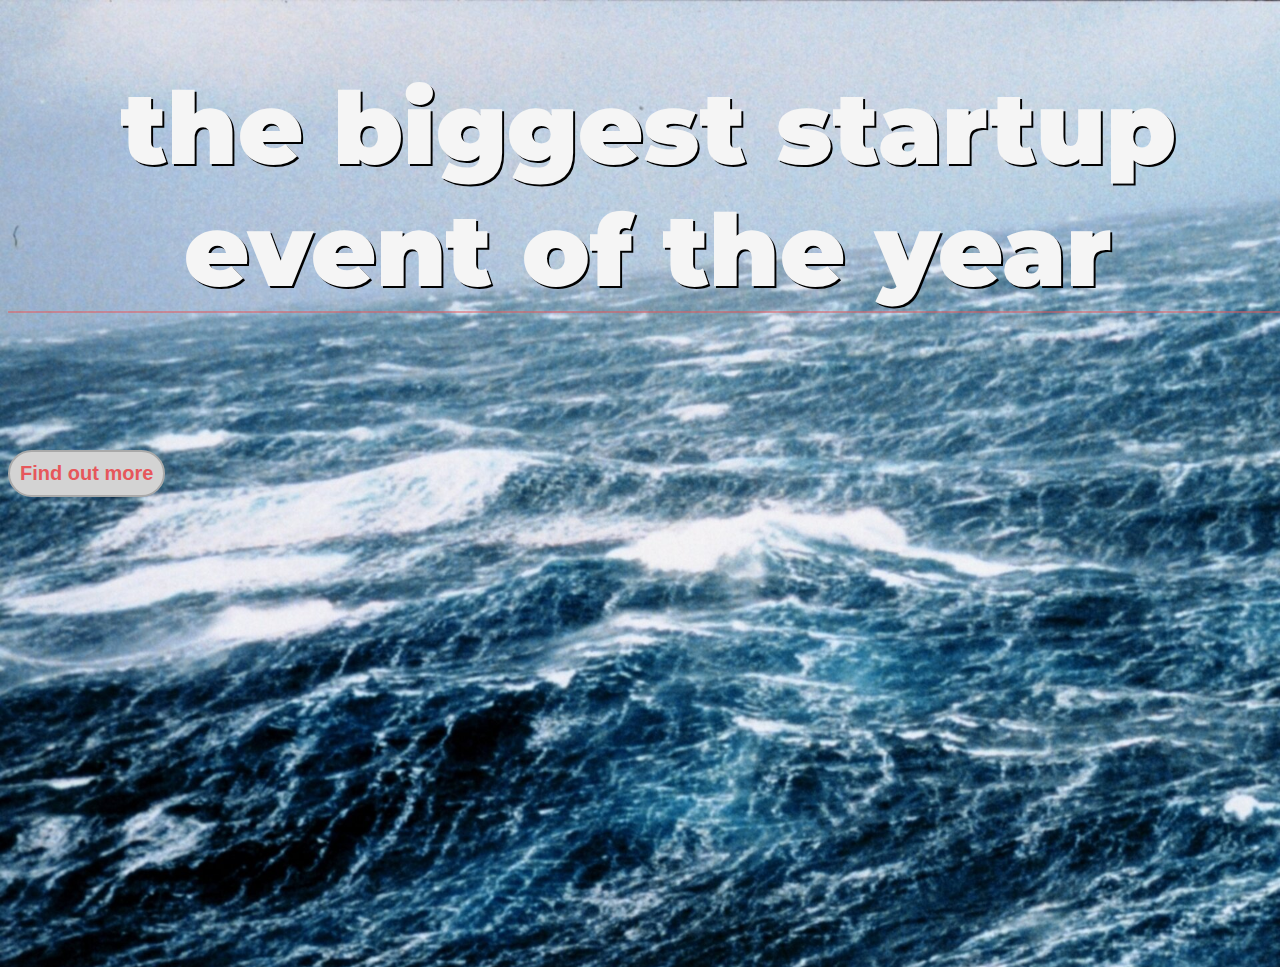
<file: index.html>
<!DOCTYPE html>
<html>
<head>
	<meta charset="utf-8">
	<meta name="viewport" content="width=device-width, initial-scale=1, shrink-to-fit=no">
	<title>Startup</title>
	<link rel="preconnect" href="https://fonts.googleapis.com">
	<link rel="preconnect" href="https://fonts.gstatic.com" crossorigin>
	<link href="https://fonts.googleapis.com/css2?family=Montserrat:wght@200&display=swap" rel="stylesheet">
	<link href="https://cdn.jsdelivr.net/npm/bootstrap@5.1.3/dist/css/bootstrap.min.css" rel="stylesheet" integrity="sha384-1BmE4kWBq78iYhFldvKuhfTAU6auU8tT94WrHftjDbrCEXSU1oBoqyl2QvZ6jIW3" crossorigin="anonymous">
	<link rel="stylesheet" type="text/css" href="style.css">
</head>
<body>
	<div class="container d-flex align-items-center h-100">
		<div class="row">
			<header class="text-center col-12">
				<h1 class="text-uppercase" id="title"><strong>the biggest startup event of the year</strong></h1><br><br>
			</header>
			<div class="buffer col-12"></div>
			<section class="text-center col-12">
				<a href="https://witty-maker-5346.ck.page/7285475a4a">
					<button class="text-uppercase" id="button1">Find out more</button>
				</a>
			</section>
		</div>
	</div>
	<script src="https://cdn.jsdelivr.net/npm/bootstrap@5.1.3/dist/js/bootstrap.bundle.min.js" integrity="sha384-ka7Sk0Gln4gmtz2MlQnikT1wXgYsOg+OMhuP+IlRH9sENBO0LRn5q+8nbTov4+1p" crossorigin="anonymous"></script>
</body>
</html>
</file>
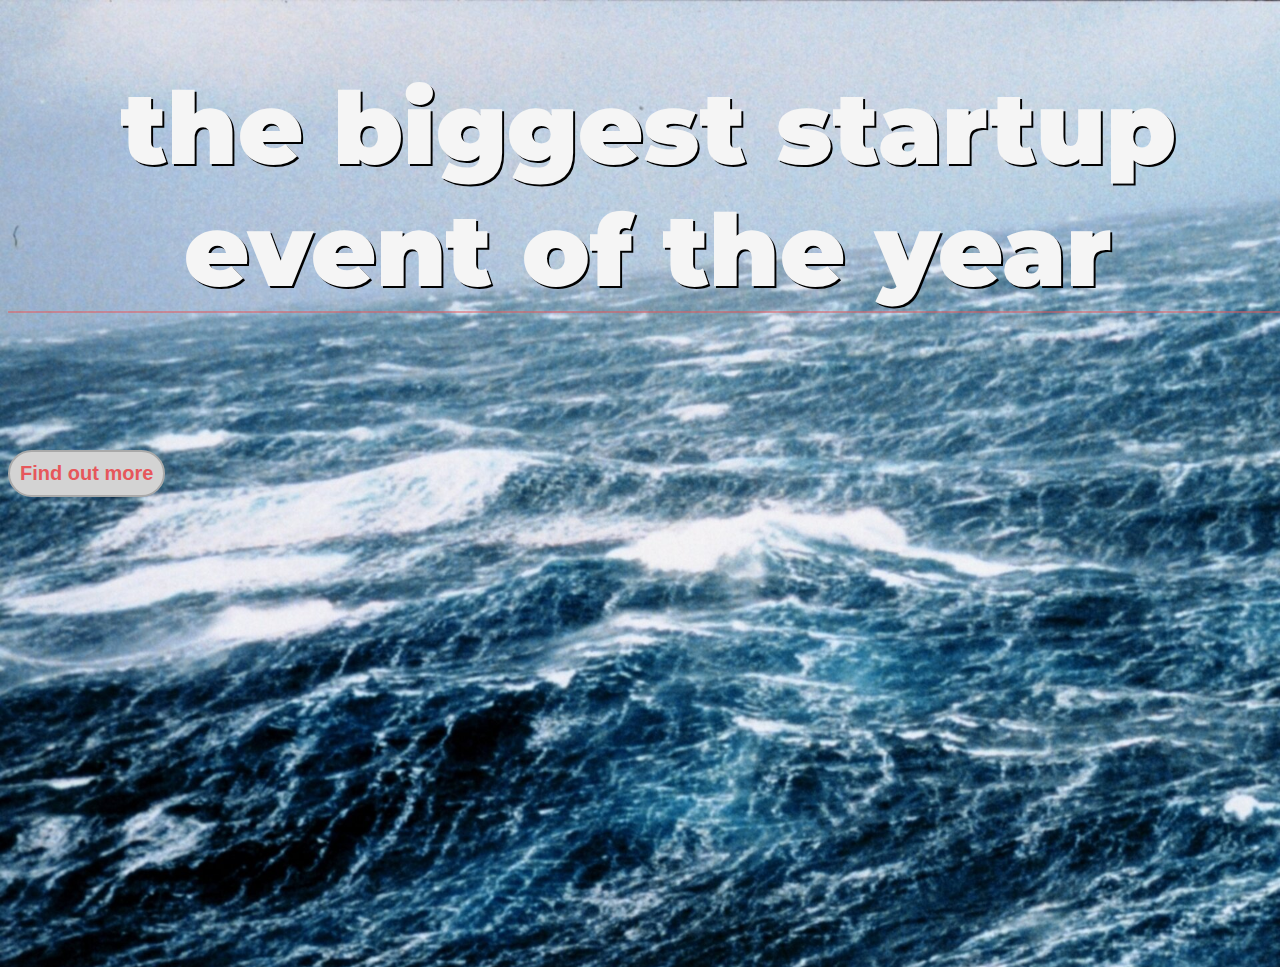
<file: index2.html>
<!DOCTYPE html>
<html>
<head>
	<meta charset="utf-8">
	<meta name="viewport" content="width=device-width, initial-scale=1, shrink-to-fit=no">
	<title>Startup</title>
	<link rel="preconnect" href="https://fonts.googleapis.com">
	<link rel="preconnect" href="https://fonts.gstatic.com" crossorigin>
	<link href="https://fonts.googleapis.com/css2?family=Montserrat:wght@200&display=swap" rel="stylesheet">
	<link href="https://cdn.jsdelivr.net/npm/bootstrap@5.1.3/dist/css/bootstrap.min.css" rel="stylesheet" integrity="sha384-1BmE4kWBq78iYhFldvKuhfTAU6auU8tT94WrHftjDbrCEXSU1oBoqyl2QvZ6jIW3" crossorigin="anonymous">
	<link rel="stylesheet" type="text/css" href="style2.css">
</head>
<body>
	<div class="container d-flex align-items-center h-100">
		<div class="row">
			<header class="text-center col-12">
				<h1 class="text-uppercase" id="title"><strong>the biggest startup event of the year</strong></h1><br><br>
			</header>
			<div class="buffer col-12"></div>
			<section class="text-center col-12">
				<a href="https://witty-maker-5346.ck.page/7285475a4a">
					<button class="text-uppercase" id="button1">Find out more</button>
				</a>
			</section>
		</div>
	</div>
	<script src="https://cdn.jsdelivr.net/npm/bootstrap@5.1.3/dist/js/bootstrap.bundle.min.js" integrity="sha384-ka7Sk0Gln4gmtz2MlQnikT1wXgYsOg+OMhuP+IlRH9sENBO0LRn5q+8nbTov4+1p" crossorigin="anonymous"></script>
</body>
</html>
</file>
<file: style.css>
body,html{
	width: 100%;
	height: 100%;
	font-family: 'Montserrat', sans-serif;
}
body{

	background-image: url(background_ind.jpg);
	background-size: cover;
}
.buffer{
	height: 2rem;
}
#title{
	text-align: center;
	color: whitesmoke;
	font-size: 100px;
	font-weight: bold;
	text-shadow: 2px 2px black;
	border-bottom: 2px solid rgba(230, 87, 91,0.5);
}

#button1{
	color: rgba(230, 87, 91,1);
	padding: 10px;
	font-size: 20px;
	font-weight: bold;
	border-radius: 300px;
	background-color: lightgrey;
	border: 2px solid darkgrey;
}
#button1:hover{
	background-color: black;
	border-color: black;
	border-width: 6px;
}
</file>
<file: style2.css>
body,html{
	width: 100%;
	height: 100%;
	font-family: 'Montserrat', sans-serif;
}
body{

	background-image: url(background_ind.jpg);
	background-size: cover;
}
.buffer{
	height: 2rem;
}
#title{
	text-align: center;
	color: whitesmoke;
	font-size: 100px;
	font-weight: bold;
	text-shadow: 2px 2px black;
	border-bottom: 2px solid rgba(230, 87, 91,0.5);
}

#button1{
	color: rgba(230, 87, 91,1);
	padding: 10px;
	font-size: 20px;
	font-weight: bold;
	border-radius: 300px;
	background-color: lightgrey;
	border: 2px solid darkgrey;
}
#button1:hover{
	background-color: black;
	border-color: black;
	border-width: 6px;
}
</file>
